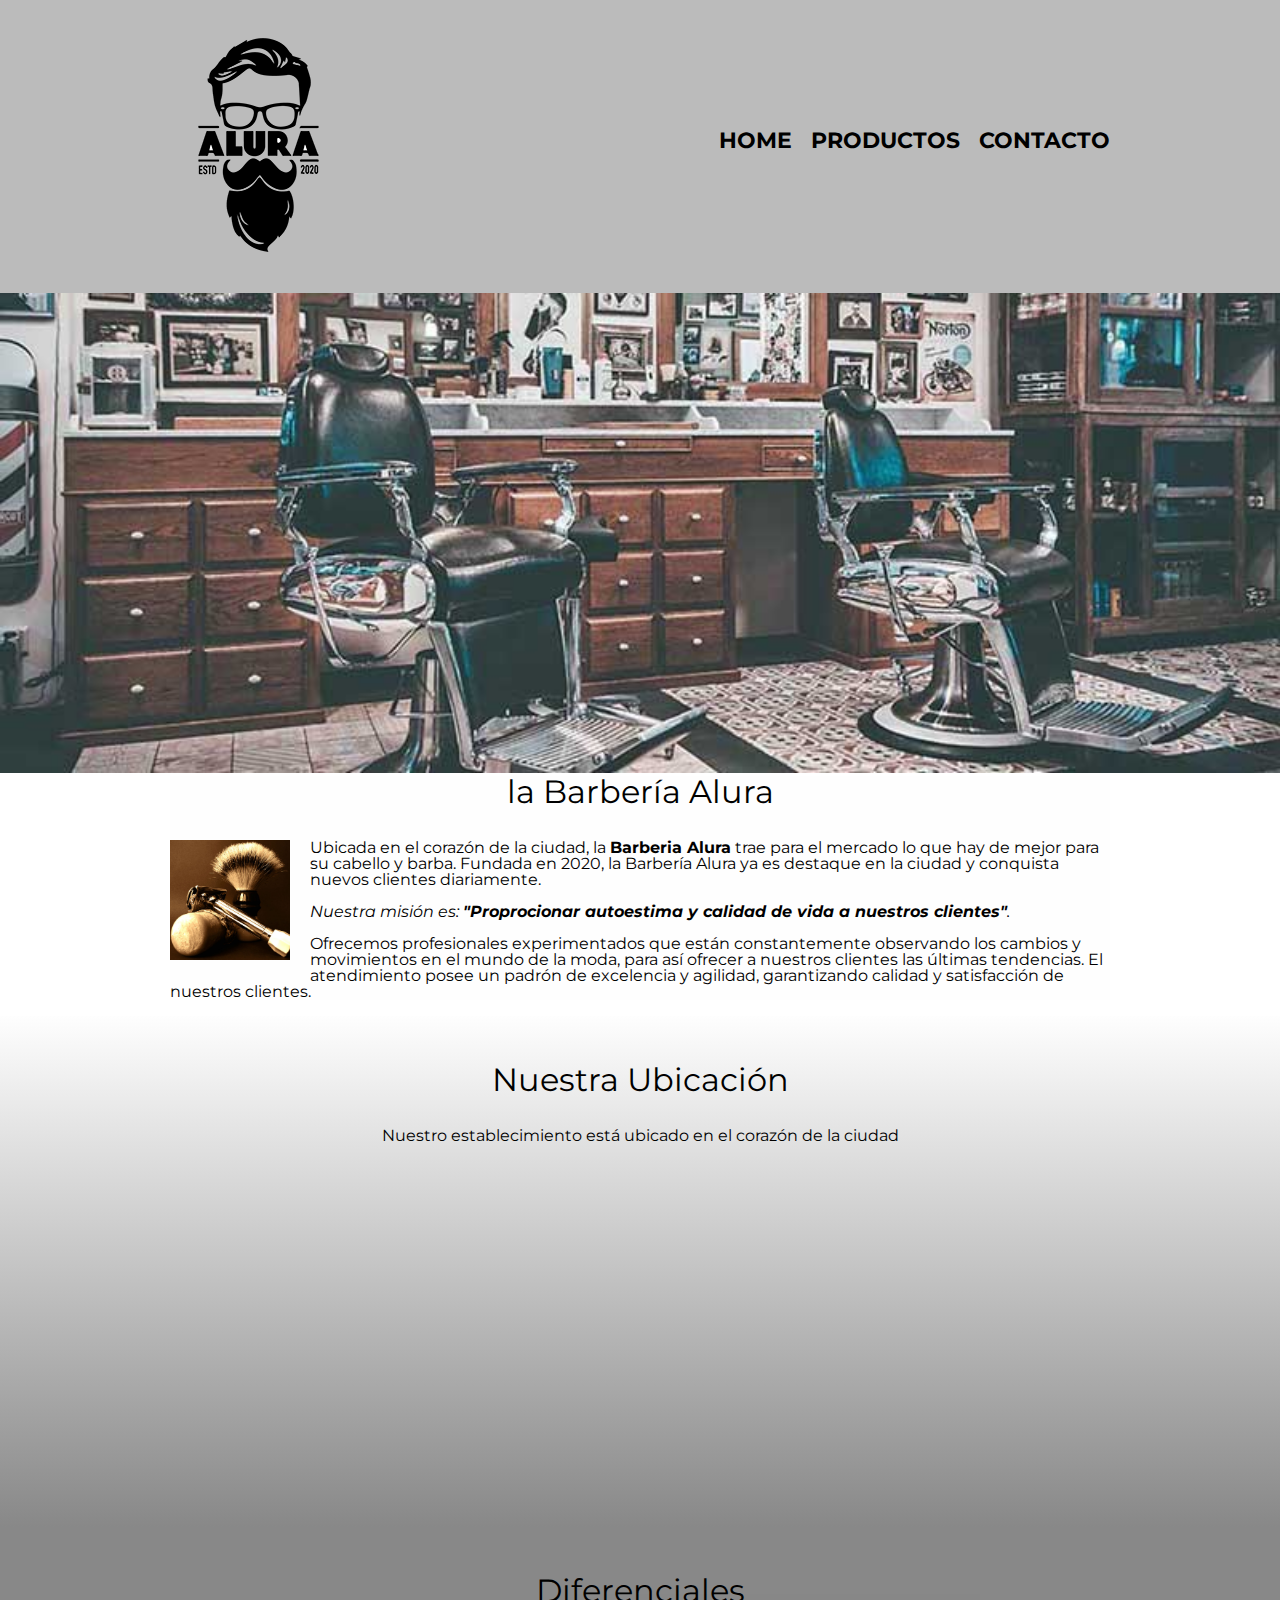
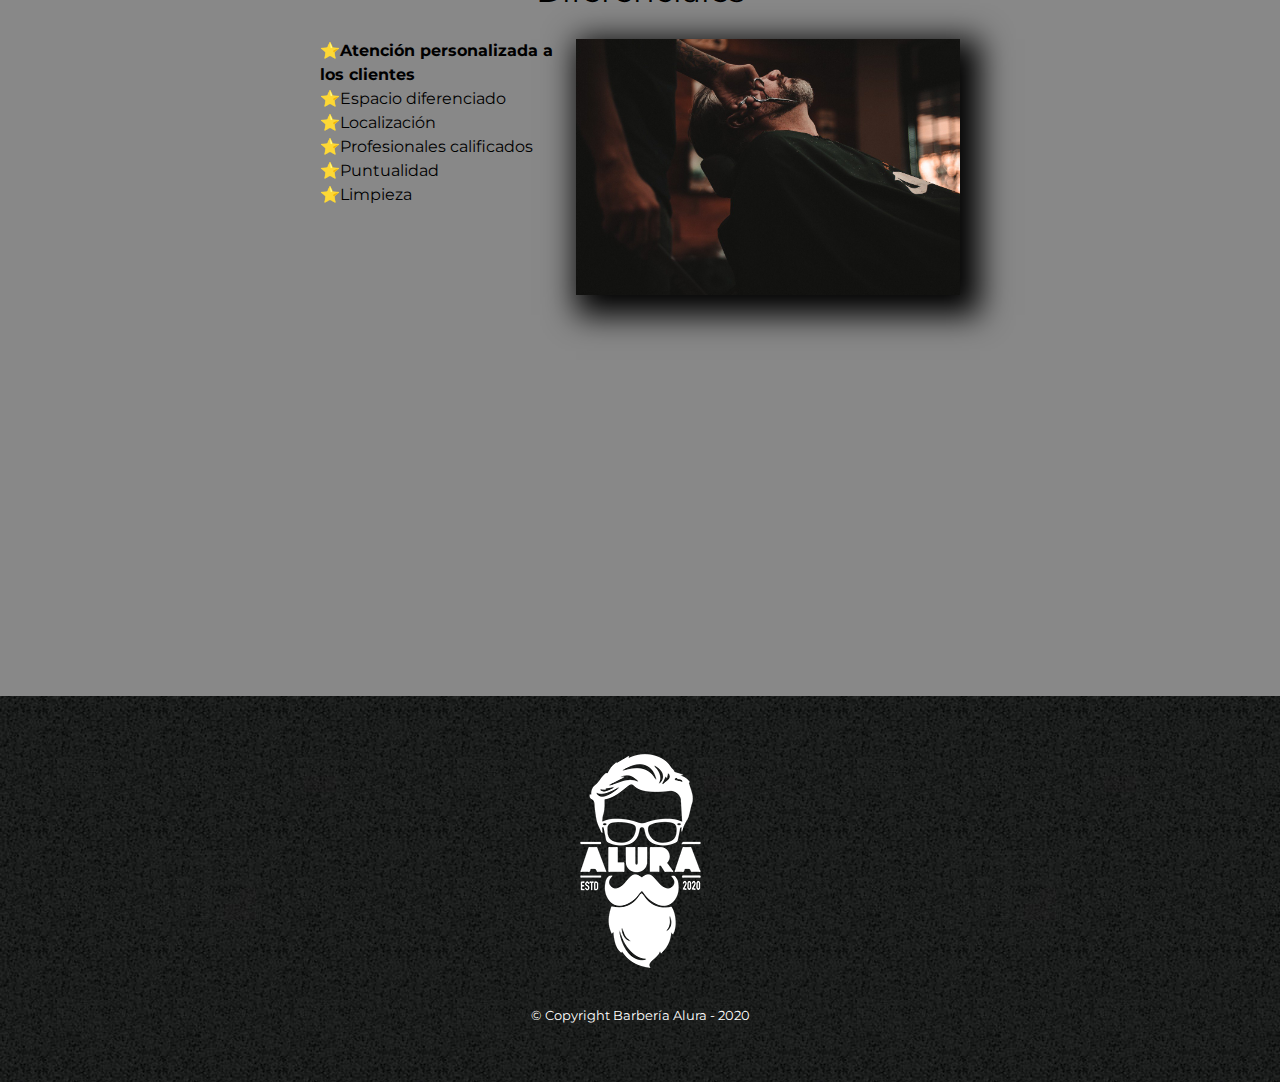
<file: index/index.html>
<!DOCTYPE html>

<html lang="es">

  <head>

    <meta charset="UTF-8">
    <meta name="viewport" content="width=device-width">

    <title>Barbería Alura</title>

    <link rel="stylesheet" href="../css/reset.css">
    <link rel="stylesheet" href="../css/index.css">
    <link rel="stylesheet" href="../css/productos.css">
    <link href="https://fonts.googleapis.com/css2?family=Montserrat:wght@300&display=swap" rel="stylesheet">

  </head>

  <body>

    <header>
      <div class="caja">
        <h1><img src="../img/logo.png"></h1>
          <nav>
            <ul>
              <li><a href="../index/index.html">Home</a></li>
              <li><a href="../index/productos.html">Productos</a></li>
              <li><a href="../index/contacto.html">Contacto</a></li>
            </ul>
          </nav>
      </div>
    </header>

    <img class="banner" src="../img/banner.jpg">

    <main>

      <section class="principal">

        <h2 class="titulo-principal">la Barbería Alura</h2>

        <img class="utensilios" src="../img/utensilios.jpg" alt="Utensilios de un barbero">
  
        <p>Ubicada en el corazón de la ciudad, la <strong>Barberia Alura</strong> trae para el mercado lo que hay de mejor para su cabello y barba. Fundada en 2020, la Barbería Alura ya es destaque en la ciudad y conquista nuevos clientes diariamente.</p>
  
        <p id="mision"><em>Nuestra misión es: <strong>"Proprocionar autoestima y calidad de vida a nuestros clientes"</strong>.</em></p>
  
        <p>Ofrecemos profesionales experimentados que están constantemente observando los cambios y movimientos en el mundo de la moda, para así ofrecer a nuestros clientes las últimas tendencias. El atendimiento posee un padrón de excelencia y agilidad, garantizando calidad y satisfacción de nuestros clientes.</p>
      </section>

      <section class="mapa">
        <h3 class="titulo-principal">Nuestra Ubicación</h3>
        <p>Nuestro establecimiento está ubicado en el corazón de la ciudad</p>

        <div class="mapa-contenido">

          <iframe src="https://www.google.com/maps/embed?pb=!1m18!1m12!1m3!1d3656.4079775647924!2d-46.63683214881772!3d-23.58969706845062!2m3!1f0!2f0!3f0!3m2!1i1024!2i768!4f13.1!3m3!1m2!1s0x94ce5bd9bb943bf5%3A0x6f642995c970f0fe!2scaelum%20alura!5e0!3m2!1ses-419!2sco!4v1673820114120!5m2!1ses-419!2sco" width="100%" height="300" style="border:0;" allowfullscreen="" loading="lazy" referrerpolicy="no-referrer-when-downgrade"></iframe>

        </div>

      </section>
  
      <section class="diferenciales">
  
        <h3  class="titulo-principal">Diferenciales</h3>
  
        <div class="contenido-diferenciales">
          <ul class="lista-diferenciales">
            <li class="items">Atención personalizada a los clientes</li>
            <li class="items">Espacio diferenciado</li>
            <li class="items">Localización</li>
            <li class="items">Profesionales calificados</li>
            <li class="items">Puntualidad</li>
            <li class="items">Limpieza</li>
        </ul><img src="../img/diferenciales.jpg" class="imagen-diferenciales">
      </div>

      <div class="video">

        <iframe width="100%" height="315" src="https://www.youtube.com/embed/wcVVXUV0YUY" title="YouTube video player" frameborder="0" allow="accelerometer; autoplay; clipboard-write; encrypted-media; gyroscope; picture-in-picture; web-share" allowfullscreen></iframe>
        
      </div>

      </section>

    </main>
    
    <footer>
      <img src="../img/logo-blanco.png">
      <p class="copyright">&copy Copyright Barbería Alura - 2020</p>
    </footer>

  </body>
</html>
</file>
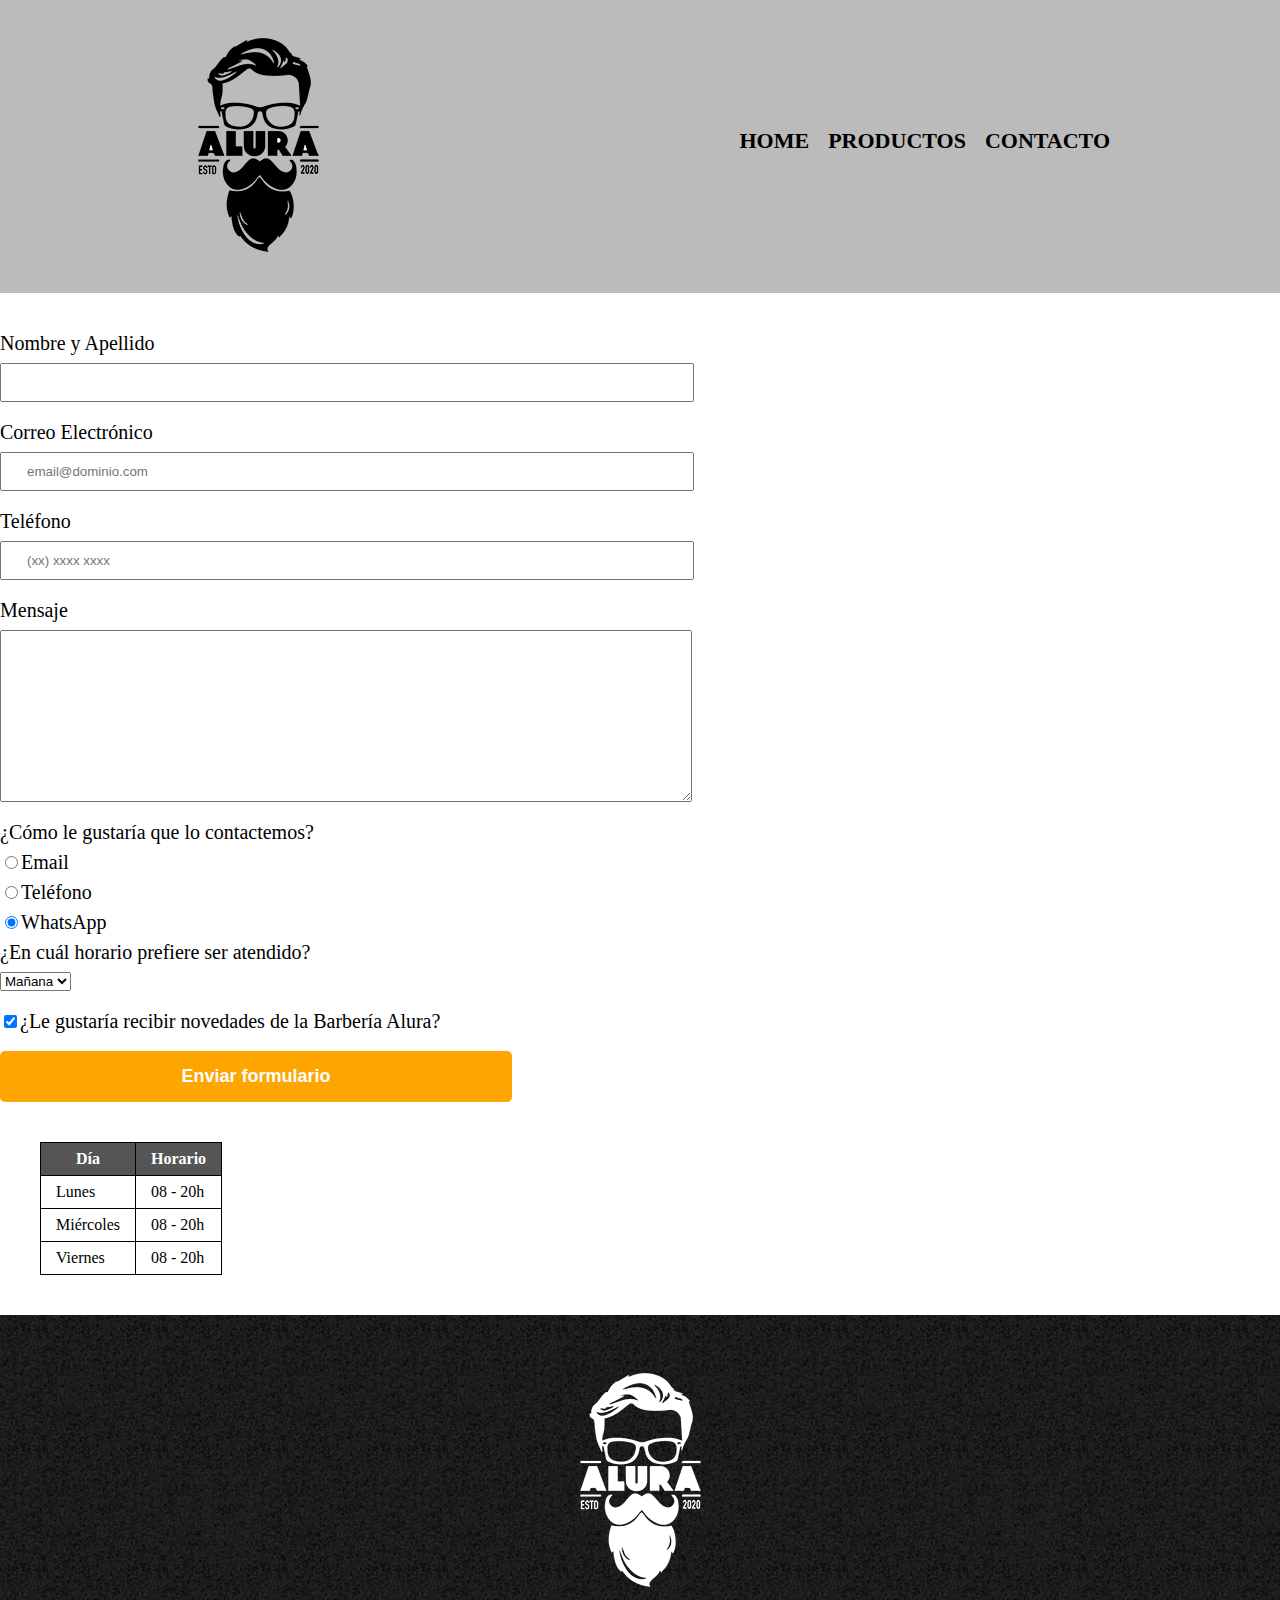
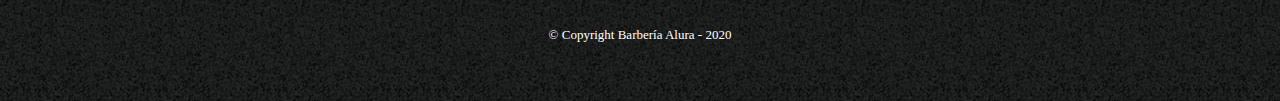
<file: index/contacto.html>
<!DOCTYPE html>

<html>
  <head>
    <meta charset="UTF-8">
    <title>Contacto - Barbería Alura</title>
    <link rel="stylesheet" href="../css/reset.css">
    <link rel="stylesheet" href="../css/productos.css">
  </head>
  <body>
    <header>
      <div class="caja">
        <h1><img src="../img/logo.png"></h1>
          <nav>
            <ul>
              <li><a href="../index/index.html">Home</a></li>
              <li><a href="../index/productos.html">Productos</a></li>
              <li><a href="../index/contacto.html">Contacto</a></li>
            </ul>
          </nav>
      </div>
    </header>

    <main>
      <form>
        <label for="nombreapellido">Nombre y Apellido</label>
        <input type="text" id="nombreapellido" class="input-padron" required>

        <label for="correoelectronico">Correo Electrónico</label>
        <input type="email" id="correoelectronico" class="input-padron" required placeholder="email@dominio.com">

        <label for="telefono">Teléfono</label>
        <input type="tel" id="telefono" class="input-padron" required placeholder="(xx) xxxx xxxx">

        <label for="mensaje">Mensaje</label>
        <textarea cols="70" rows="10" id="mensaje" class="input-padron" required></textarea>

        <div>
          <p class="test" id="test">¿Cómo le gustaría que lo contactemos?</p>

          <label for="radio-email"><input type="radio" name="contacto" value="email" id="radio-email">Email</label>
          
          <label for="radio-telefono"><input type="radio" name="contacto" value="telefono" id="radio-telefono">Teléfono</label>
          
          <label for="radio-whatsapp"><input type="radio" name="contacto" value="whatsapp" id="radio-whatsapp" checked>WhatsApp</label>
        </div>

        <div>
          <p>¿En cuál horario prefiere ser atendido?</p>
          <select>
            <option>Mañana</option>
            <option>Tarde</option>
            <option>Noche</option>
          </select>
        </div>

        <label class="checkbox"><input type="checkbox" checked>¿Le gustaría recibir novedades de la Barbería Alura?</label>

        <input type="submit" value="Enviar formulario" class="enviar">

      </form>

      <table>
        <thead>
          <tr>
            <th>Día</th>
            <th>Horario</th>
          </tr>
        </thead>

        <tbody>
          <tr>
            <td>Lunes</td>
            <td>08 - 20h</td>
          </tr>
          <tr>
            <td>Miércoles</td>
            <td>08 - 20h</td>
          </tr>
          <tr>
            <td>Viernes</td>
            <td>08 - 20h</td>
          </tr>
        </tbody>
      </table>

    </main>

    <footer>
      <img src="../img/logo-blanco.png">
      <p class="copyright">&copy Copyright Barbería Alura - 2020</p>
    </footer>
  </body>
</html>
</file>
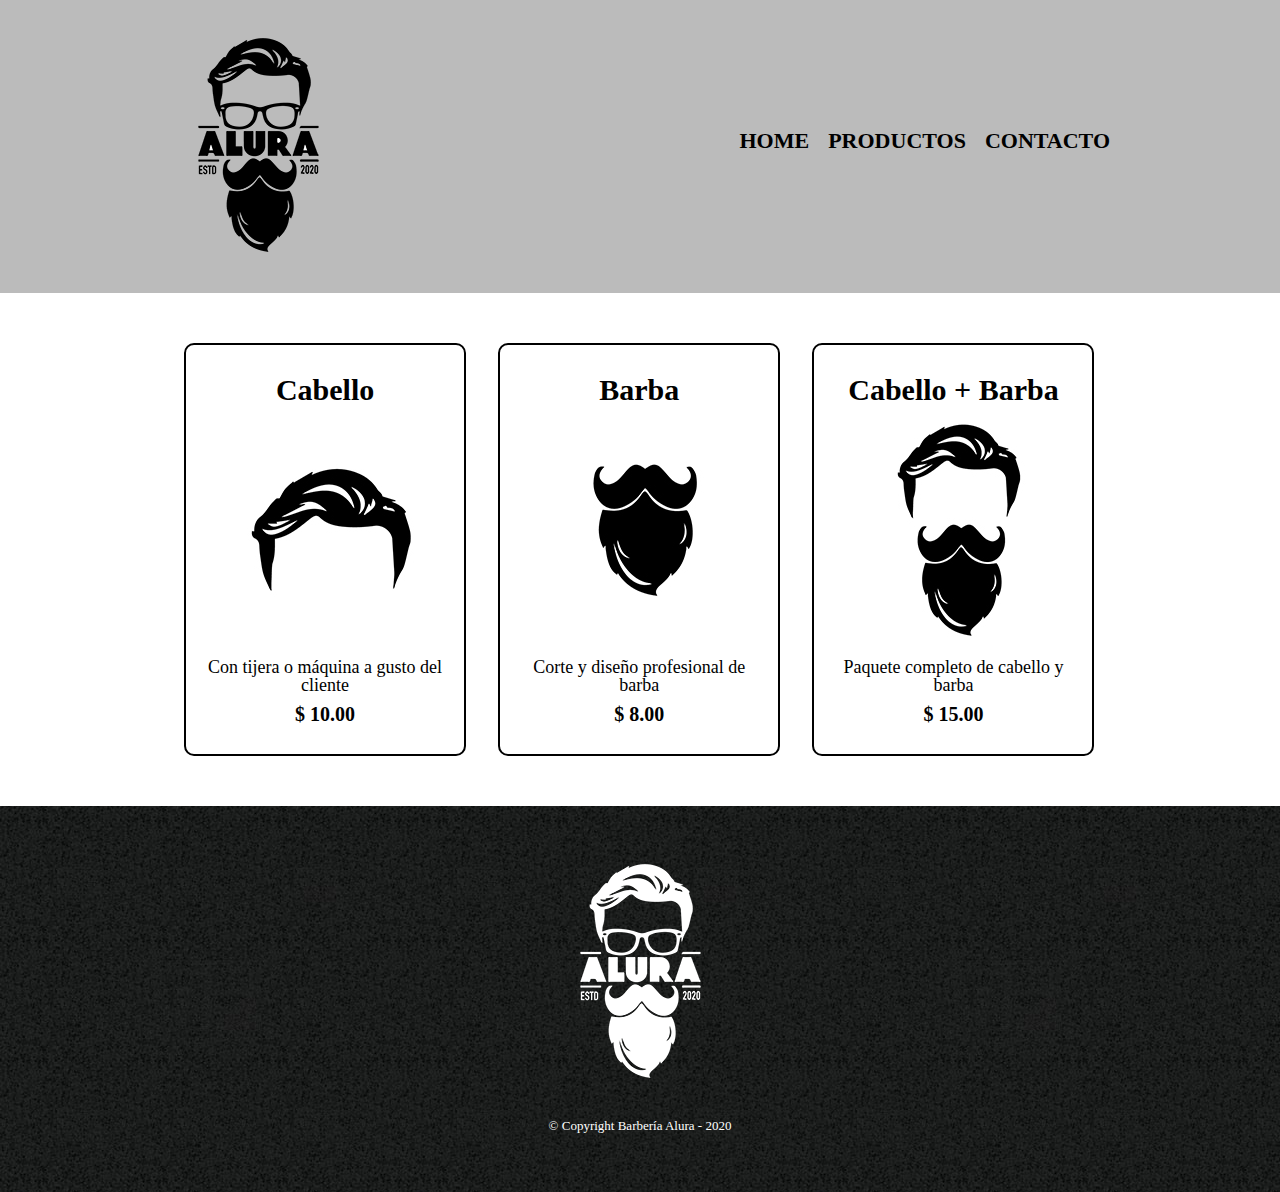
<file: index/productos.html>
<!DOCTYPE html>

<html>
  <head>
    <meta charset="UTF-8">
    <title>Productos - Barbería Alura</title>
    <link rel="stylesheet" href="../css/reset.css">
    <link rel="stylesheet" href="../css/productos.css">
  </head>
  <body>
    <header>
      <div class="caja">
        <h1><img src="../img/logo.png"></h1>
          <nav>
            <ul>
              <li><a href="../index/index.html">Home</a></li>
              <li><a href="../index/productos.html">Productos</a></li>
              <li><a href="../index/contacto.html">Contacto</a></li>
            </ul>
          </nav>
      </div>
    </header>

    <main>
      <ul class="productos">
        <li>
          <h2>Cabello</h2>
          <img src="../img/cabello.jpg">
          <p class="producto-descripcion">Con tijera o máquina a gusto del cliente</p>
          <p class="producto-precio">$ 10.00</p>
        </li>
        <li>
          <h2>Barba</h2>
          <img src="../img/barba.jpg">
          <p class="producto-descripcion">Corte y diseño profesional de barba</p>
          <p class="producto-precio">$ 8.00</p>
        </li>
        <li>
          <h2>Cabello + Barba</h2>
          <img src="../img/cabello+barba.jpg">
          <p class="producto-descripcion">Paquete completo de cabello y barba</p>
          <p class="producto-precio">$ 15.00</p>
        </li>
      </ul>
    </main>

    <footer>
      <img src="../img/logo-blanco.png">
      <p class="copyright">&copy Copyright Barbería Alura - 2020</p>
    </footer>
  </body>
</html>
</file>
<file: css/index.css>
body{
  font-family: 'Montserrat', sans-serif;
}

.banner{
  width: 100%;
}

.principal{
  padding: 3me;
  background: #fefefe;
  width: 940px;
  margin: 0 auto;
}

.titulo-principal{
  text-align: center;
  font-size: 2em;
  margin: 0 0 1em;
  clear: left;
}

.principal p{
  margin: 0 0 1em;
}

.principal strong{
  font-weight: bold;
}

.principal em{
  font-style: italic;
}

.utensilios{
  width: 120px;
  float: left;
  margin: 0 20px 20px 0;
}

.mapa{
  padding: 3em 0;
  background: linear-gradient(#fefefe, #888888);
}

.mapa p{
  margin: 0 0 2em;
  text-align: center;
}

.mapa-contenido{
  width: 940px;
  margin: 0 auto;
}

.diferenciales{
  padding: 3em;
  background: #888888;
}

.contenido-diferenciales{
  width: 640px;
  margin: 0 auto  ;
}

.lista-diferenciales{
  width: 40%;
  display: inline-block;
  vertical-align: top;
}

.items{
  line-height: 1.5;
}

.items::before{
  content: "⭐";
}

.items:first-child{
  font-weight: bold;
}

.imagen-diferenciales{
  width: 60%;
  transition: 400ms;
  box-shadow: 10px 10px 30px 10px #000000;
}

.imagen-diferenciales:hover{
  opacity: 0.3;
}

.video{
  width: 560px;
  margin: 1em auto;
}

@media screen and (max-width:480px){
  h1{
    text-align: center;
  }
  
  .principal, .mapa-contenido, .contenido-diferenciales, .video{
    width: auto;
  }
  
  .lista-diferenciales, .imagen-diferenciales{
    width: 100%;
  }
}
</file>
<file: css/productos.css>
header{
  background: #BBBBBB;
  padding: 20px 0;
}

.caja{
  width: 940px;
  position: relative;
  margin: 0 auto;
}

nav{
  position: absolute;
  top: 110px;
  right: 0px;
}

nav li{
  display: inline;
  margin: 0 0 0 15px;
}

nav a{
  text-transform: uppercase;
  color: #000000;
  font-weight: bold;
  font-size: 22px;
  text-decoration: none;
}

nav a:hover{
  color: #c78c19;
  text-decoration: underline;
}

.productos{
  width: 940px;
  margin: 0 auto;
  padding: 50px;
}

.productos li{
  display: inline-block;
  text-align: center;
  width: 30%;
  vertical-align: top;
  margin: 0 1.5%;
  padding: 30px 20px;
  box-sizing: border-box;
  border: 2px solid #000000;
  border-radius: 10px;
}

.productos li:hover{
  border-color: #c78c19;
}

.productos li:active{
  border-color: #088c19;
}

.productos h2{
  font-size: 30px;
  font-weight: bold;
}

.productos li:hover h2{
  font-size: 33px;
}

.producto-descripcion{
  font-size: 18px;
}

.producto-precio{
  font-size: 20px;
  font-weight: bold;
  margin-top: 10px;
}

footer{
  text-align: center;
  background: url(../img/bg.jpg);
  padding: 40px;
}

.copyright{
  color: #FFFFFF;
  font-size: 13px;
  margin: 20px;
}

form{
  margin: 40px 0;
}

form label, form p{
  display: block;
  font-size: 20px;
  margin: 0 0 10px;
}

.input-padron{
  display: block;
  margin: 0 0 20px;
  padding: 10px 25px;
  width: 50%;
}

.checkbox{
  margin: 20px 0;
}

.enviar{
  width: 40%;
  padding: 15px 0;
  font-size: 18px;
  font-weight: bold;
  color: white;
  background: orange;
  border: none;
  border-radius: 5px;
  transition: 1s all;
  cursor: pointer;
}

.enviar:hover{
  background: darkorange;
  transform: scale(1.2);
}

table{
  margin: 40px 40px;
}

thead{
  background: #555555;
  color: white;
  font-weight: bold;
}

td, th{
  border: 1px solid #000000;
  padding: 8px 15px;
}

@media screen and (max-width:480px){
  nav{
    position: static;
  }
  
  .caja{
    width: auto;
  }  
}
</file>
